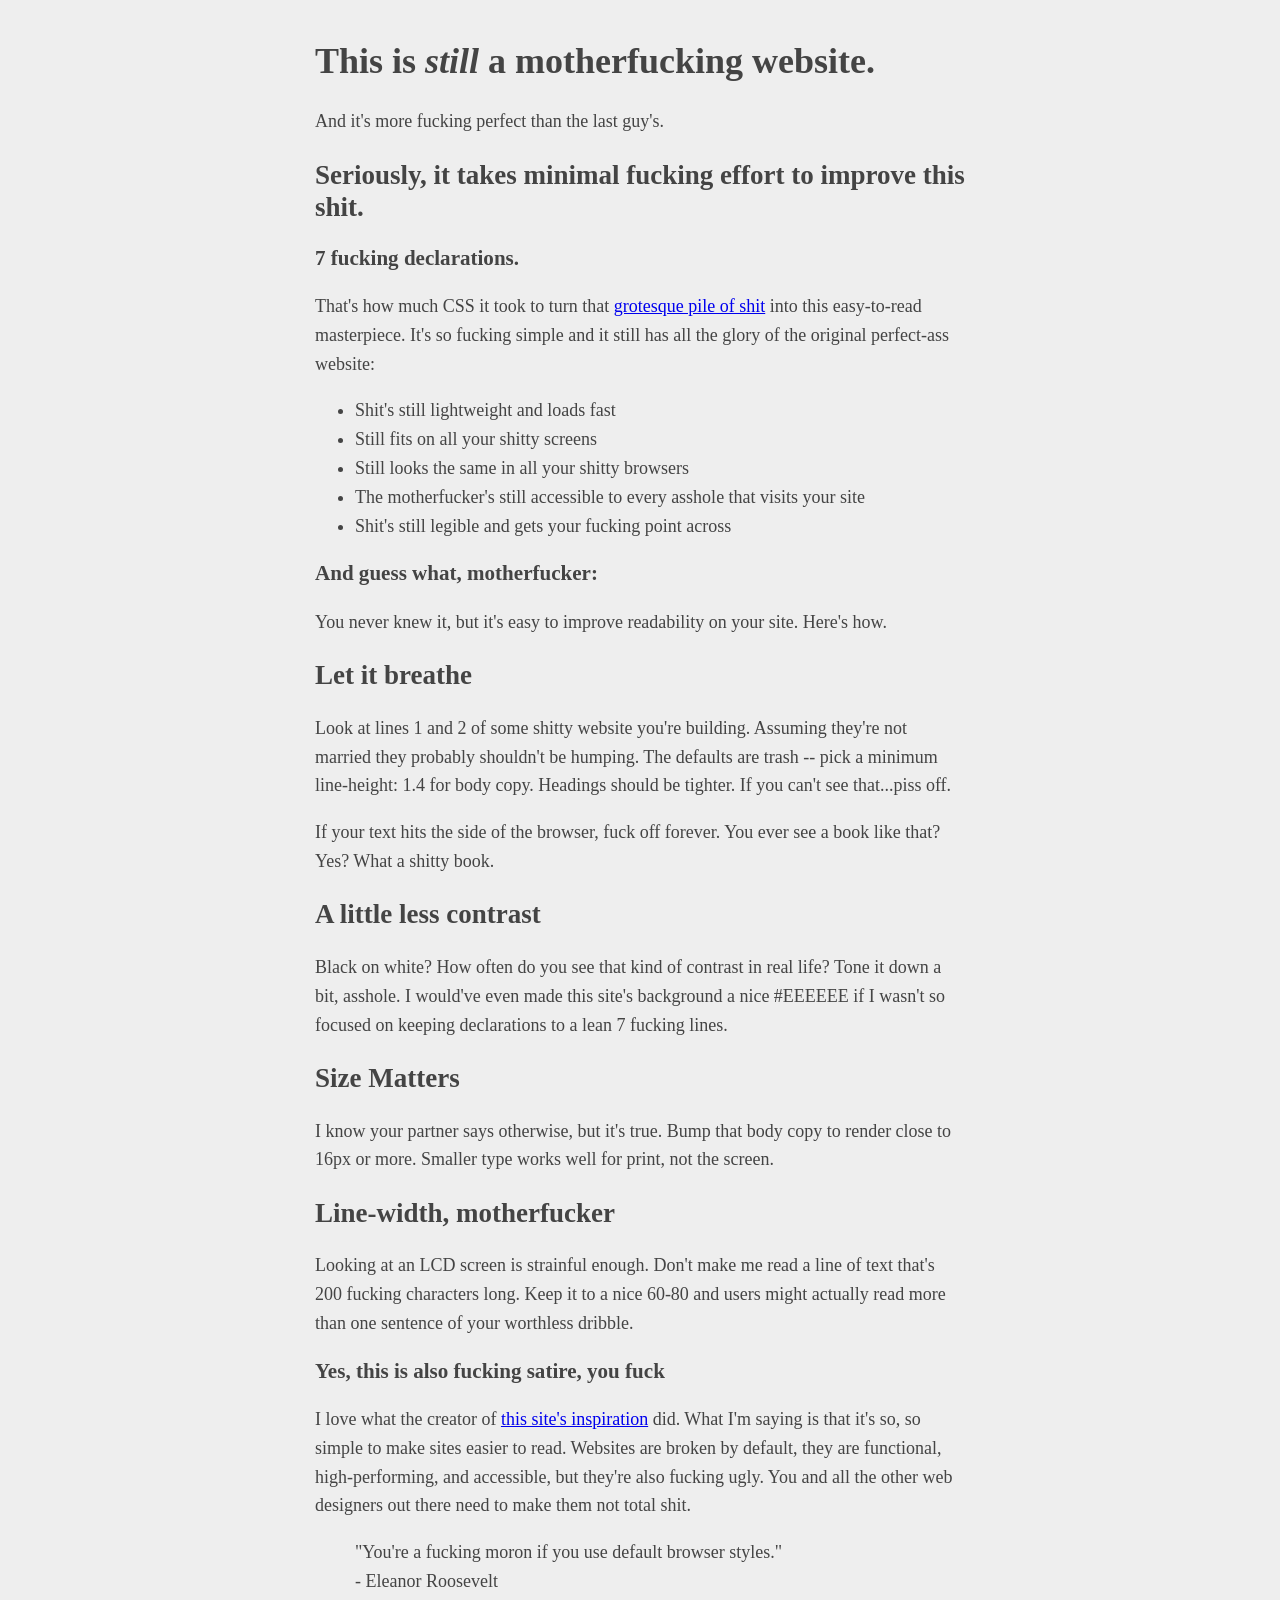
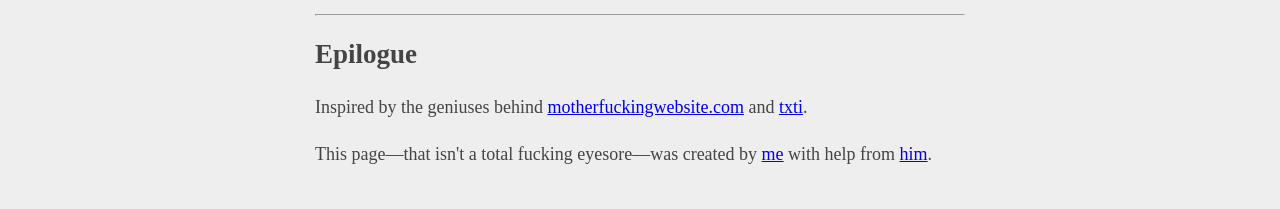
<file: 1week/better-fucking-web/index.html>
<!DOCTYPE html>
<html>
<head>
	<meta charset="utf-8">
	<title>Better Motherfucking Website</title>
	<link rel="stylesheet" type="text/css" href="stylesheet.css">
</head>
<body>
<h1>This is <em>still</em> a motherfucking website.</h1>
<p>And it's more fucking perfect than the last guy's.</p>

<h2>Seriously, it takes minimal fucking effort to improve this shit.</h2>

<h3>7 fucking declarations.</h3>

<p>That's how much CSS it took to turn that <a href="http://motherfuckingwebsite.com/">grotesque pile of shit</a> into this easy-to-read masterpiece. It's so fucking simple and it still has all the glory of the original perfect-ass website:</p>
<ul>
	<li>Shit's still lightweight and loads fast</li>
    <li>Still fits on all your shitty screens</li>
    <li>Still looks the same in all your shitty browsers</li>
    <li>The motherfucker's still accessible to every asshole that visits your site</li>
    <li>Shit's still legible and gets your fucking point across</li>
</ul>

<h3>And guess what, motherfucker:</h3>
<p>You never knew it, but it's easy to improve readability on your site. Here's how.</p>

<h2>Let it breathe</h2>
<p>Look at lines 1 and 2 of some shitty website you're building. Assuming they're not married they probably shouldn't be humping. The defaults are trash -- pick a minimum line-height: 1.4 for body copy. Headings should be tighter. If you can't see that...piss off.</p>

<p>If your text hits the side of the browser, fuck off forever. You ever see a book like that? Yes? What a shitty book.</p>

<h2>A little less contrast</h2>
<p>Black on white? How often do you see that kind of contrast in real life? Tone it down a bit, asshole. I would've even made this site's background a nice #EEEEEE if I wasn't so focused on keeping declarations to a lean 7 fucking lines.</p>

<h2>Size Matters</h2>
<p>I know your partner says otherwise, but it's true. Bump that body copy to render close to 16px or more. Smaller type works well for print, not the screen.</p>

<h2>Line-width, motherfucker</h2>
<p>Looking at an LCD screen is strainful enough. Don't make me read a line of text that's 200 fucking characters long. Keep it to a nice 60-80 and users might actually read more than one sentence of your worthless dribble.</p>

<h3>Yes, this is also fucking satire, you fuck</h3>
<p>I love what the creator of <a href="http://motherfuckingwebsite.com/">this site's inspiration</a> did. What I'm saying is that it's so, so simple to make sites easier to read. Websites are broken by default, they are functional, high-performing, and accessible, but they're also fucking ugly. You and all the other web designers out there need to make them not total shit.</p>

<blockquote>"You're a fucking moron if you use default browser styles."<br>
- Eleanor Roosevelt</blockquote>

<hr>

<h2>Epilogue</h2>
<p>Inspired by the geniuses behind <a href="http://motherfuckingwebsite.com/">motherfuckingwebsite.com</a> and <a href="http://txti.es/">txti</a>.</p>
<p>This page—that isn't a total fucking eyesore—was created by <a href="https://twitter.com/drew_mc">me</a> with help from <a href="https://twitter.com/gabehammersmith">him</a>. </p>

</body>
</html>
</file>
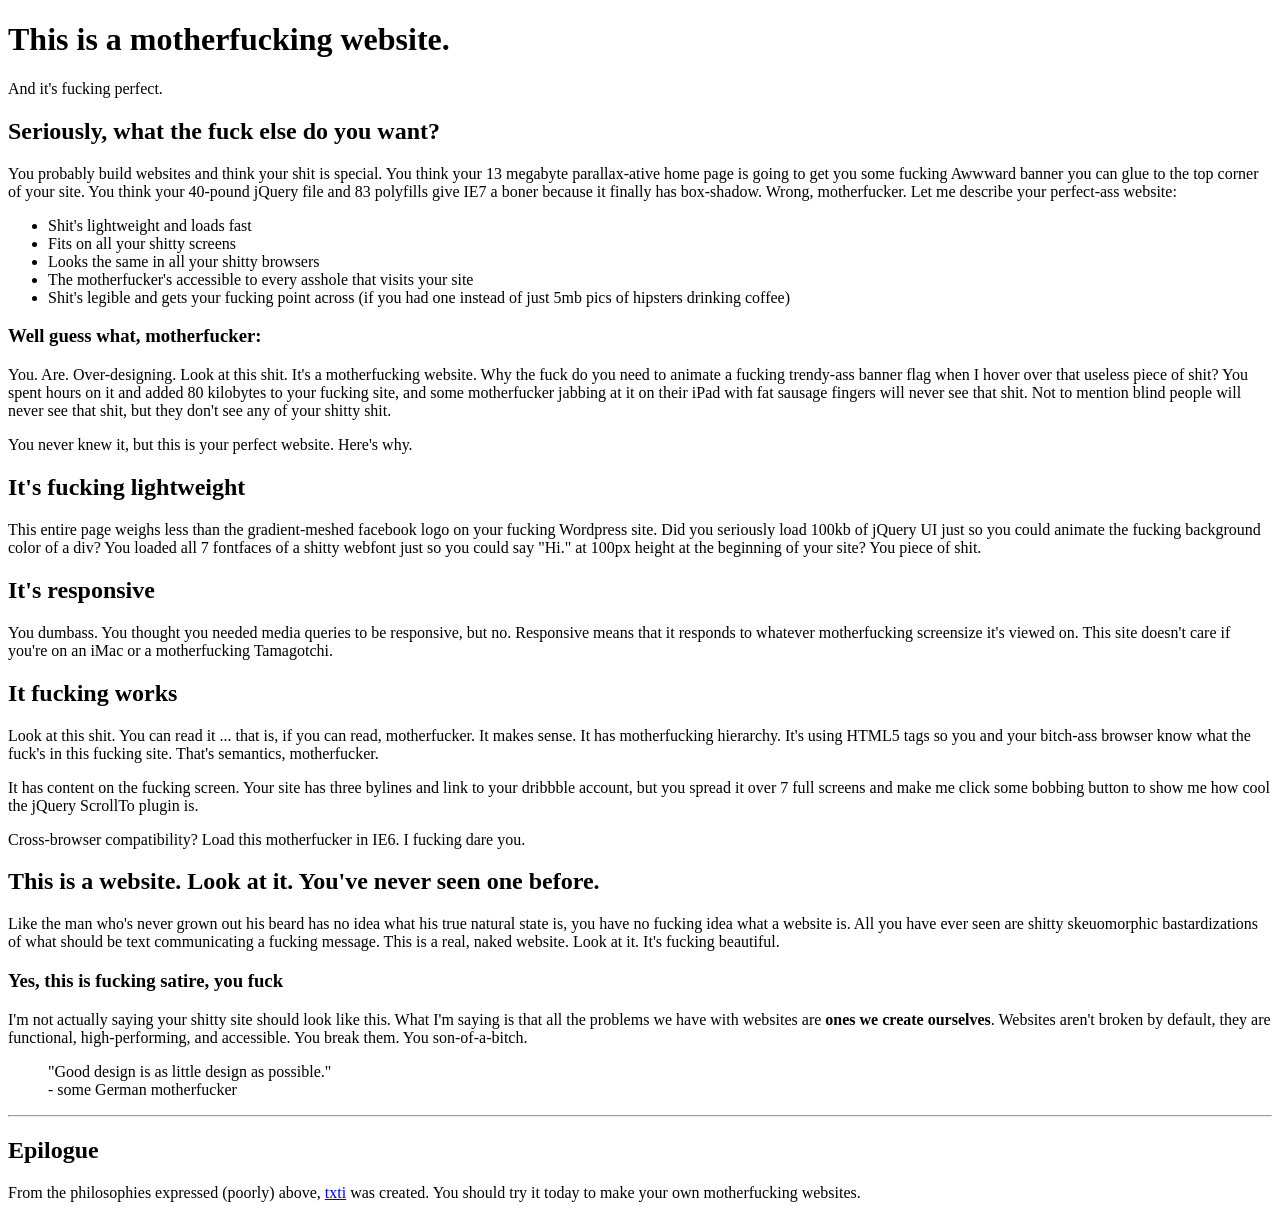
<file: 1week/Motherfucking-example/index.html>
<!DOCTYPE html>
<html>
  
  <head>
  <title>Motherfucking example</title>
  </head>

  <body>
    
    <h1>This is a motherfucking website.</h1>

    <p>And it's fucking perfect.</p>

    <h2>Seriously, what the fuck else do you want?</h2>

    <p>You probably build websites and think your shit is special. You think your 13 megabyte parallax-ative home page is going to get you some fucking Awwward banner you can glue to the top corner of your site. You think your 40-pound jQuery file and 83 polyfills give IE7 a boner because it finally has box-shadow. Wrong, motherfucker. Let me describe your perfect-ass website:</p>
    <ul>
      <li>Shit's lightweight and loads fast</li>
      <li>Fits on all your shitty screens
      <li>Looks the same in all your shitty browsers</li>
      <li>The motherfucker's accessible to every asshole that visits your site</li>
      <li>Shit's legible and gets your fucking point across (if you had one instead of just 5mb pics of hipsters drinking coffee)</li>
    </ul>

    <h3>Well guess what, motherfucker:</h3>
    <p>You. Are. Over-designing. Look at this shit. It's a motherfucking website. Why the fuck do you need to animate a fucking trendy-ass banner flag when I hover over that useless piece of shit? You spent hours on it and added 80 kilobytes to your fucking site, and some motherfucker jabbing at it on their iPad with fat sausage fingers will never see that shit. Not to mention blind people will never see that shit, but they don't see any of your shitty shit.</p>
    <p>You never knew it, but this is your perfect website. Here's why.</p>

    <h2>It's fucking lightweight</h2>
    <p>This entire page weighs less than the gradient-meshed facebook logo on your fucking Wordpress site. Did you seriously load 100kb of jQuery UI just so you could animate the fucking background color of a div? You loaded all 7 fontfaces of a shitty webfont just so you could say "Hi." at 100px height at the beginning of your site? You piece of shit.</p>

    <h2>It's responsive</h2>
    <p>You dumbass. You thought you needed media queries to be responsive, but no. Responsive means that it responds to whatever motherfucking screensize it's viewed on. This site doesn't care if you're on an iMac or a motherfucking Tamagotchi.</p>

    <h2>It fucking works</h2>
    <p>Look at this shit. You can read it ... that is, if you can read, motherfucker. It makes sense. It has motherfucking hierarchy. It's using HTML5 tags so you and your bitch-ass browser know what the fuck's in this fucking site. That's semantics, motherfucker.</p>
    <p>It has content on the fucking screen. Your site has three bylines and link to your dribbble account, but you spread it over 7 full screens and make me click some bobbing button to show me how cool the jQuery ScrollTo plugin is.</p>
    <p>Cross-browser compatibility? Load this motherfucker in IE6. I fucking dare you.</p>

    <h2>This is a website. Look at it. You've never seen one before.</h2>
    <p>Like the man who's never grown out his beard has no idea what his true natural state is, you have no fucking idea what a website is. All you have ever seen are shitty skeuomorphic bastardizations of what should be text communicating a fucking message. This is a real, naked website. Look at it. It's fucking beautiful.</p>

    <h3>Yes, this is fucking satire, you fuck</h3>
    <p>I'm not actually saying your shitty site should look like this. What I'm saying is that all the problems we have with websites are <strong>ones we create ourselves</strong>. Websites aren't broken by default, they are functional, high-performing, and accessible. You break them. You son-of-a-bitch.</p>
    <blockquote>"Good design is as little design as possible."<br>- some German motherfucker </blockquote>

    <hr>

    <h2>Epilogue</h2>
    <p>From the philosophies expressed (poorly) above, <a href="http://txti.es/">txti</a> was created. You should try it today to make your own motherfucking websites.</p>
  

  </body>

</html>
</file>
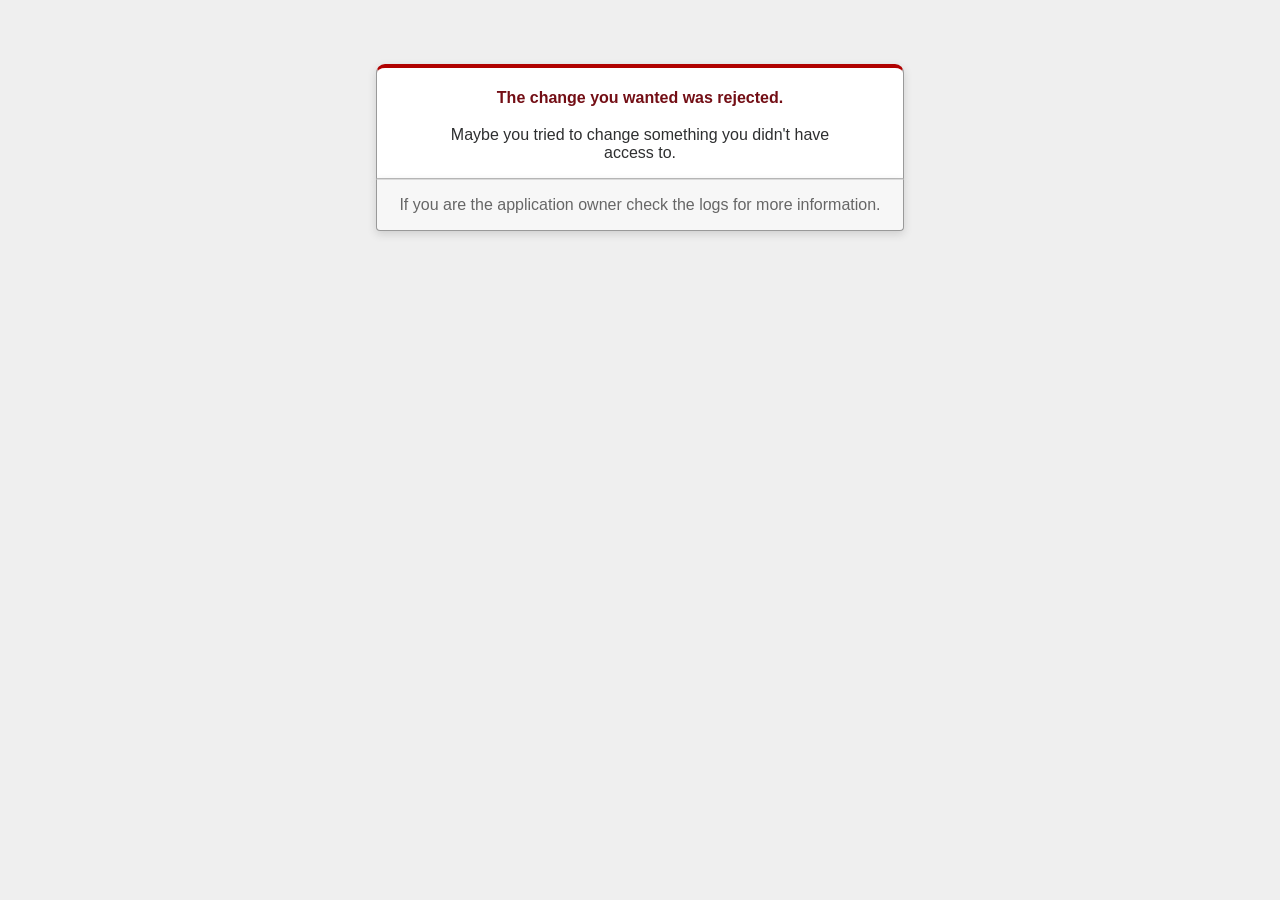
<file: 4week/1-rails_tutorial/blogger/public/422.html>
<!DOCTYPE html>
<html>
<head>
  <title>The change you wanted was rejected (422)</title>
  <meta name="viewport" content="width=device-width,initial-scale=1">
  <style>
  body {
    background-color: #EFEFEF;
    color: #2E2F30;
    text-align: center;
    font-family: arial, sans-serif;
    margin: 0;
  }

  div.dialog {
    width: 95%;
    max-width: 33em;
    margin: 4em auto 0;
  }

  div.dialog > div {
    border: 1px solid #CCC;
    border-right-color: #999;
    border-left-color: #999;
    border-bottom-color: #BBB;
    border-top: #B00100 solid 4px;
    border-top-left-radius: 9px;
    border-top-right-radius: 9px;
    background-color: white;
    padding: 7px 12% 0;
    box-shadow: 0 3px 8px rgba(50, 50, 50, 0.17);
  }

  h1 {
    font-size: 100%;
    color: #730E15;
    line-height: 1.5em;
  }

  div.dialog > p {
    margin: 0 0 1em;
    padding: 1em;
    background-color: #F7F7F7;
    border: 1px solid #CCC;
    border-right-color: #999;
    border-left-color: #999;
    border-bottom-color: #999;
    border-bottom-left-radius: 4px;
    border-bottom-right-radius: 4px;
    border-top-color: #DADADA;
    color: #666;
    box-shadow: 0 3px 8px rgba(50, 50, 50, 0.17);
  }
  </style>
</head>

<body>
  <!-- This file lives in public/422.html -->
  <div class="dialog">
    <div>
      <h1>The change you wanted was rejected.</h1>
      <p>Maybe you tried to change something you didn't have access to.</p>
    </div>
    <p>If you are the application owner check the logs for more information.</p>
  </div>
</body>
</html>
</file>
<file: 1week/better-fucking-web/stylesheet.css>
body {
	margin: 40px auto;
	max-width: 650px;
	line-height: 1.6;
	font-size: 18px;
	color: #444;
	padding: 0 10px;
	background-color: #EEE;
}
h1, h2, h3 {
	line-height: 1.2;
}
</file>
